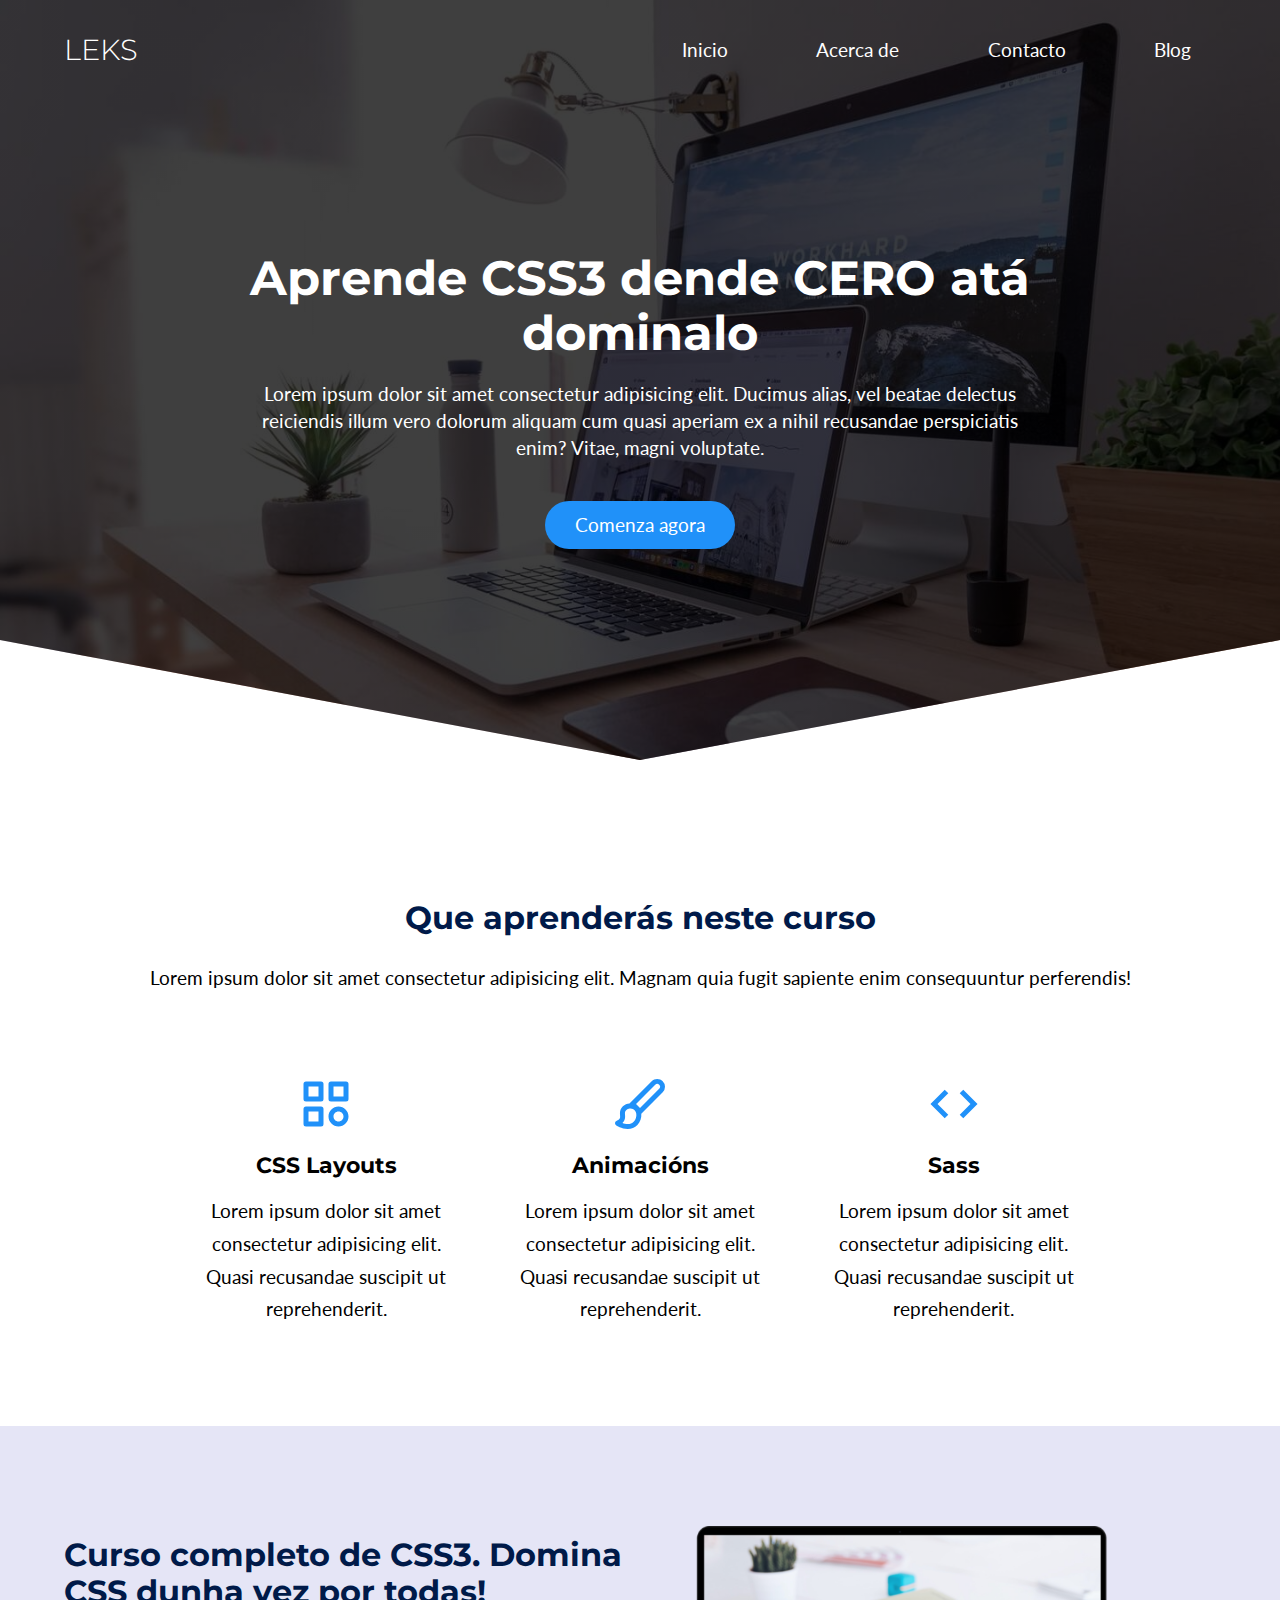
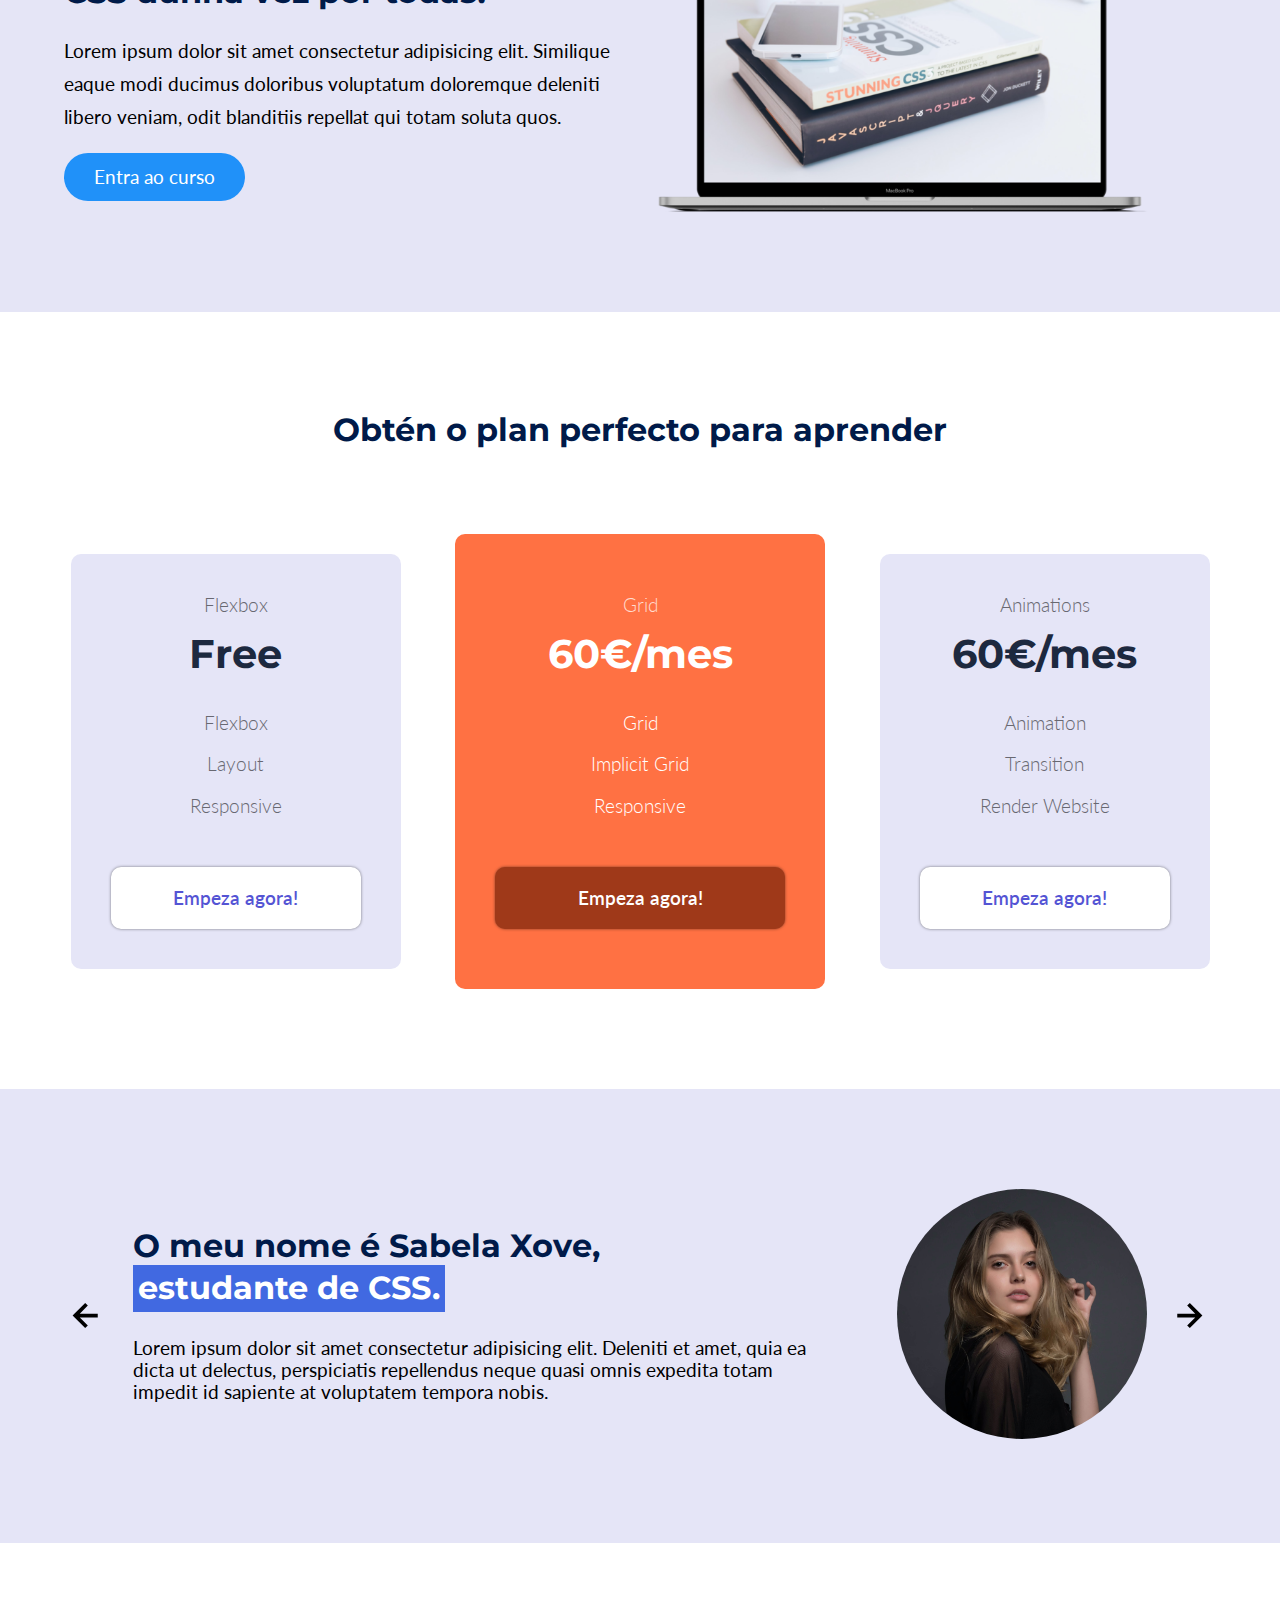
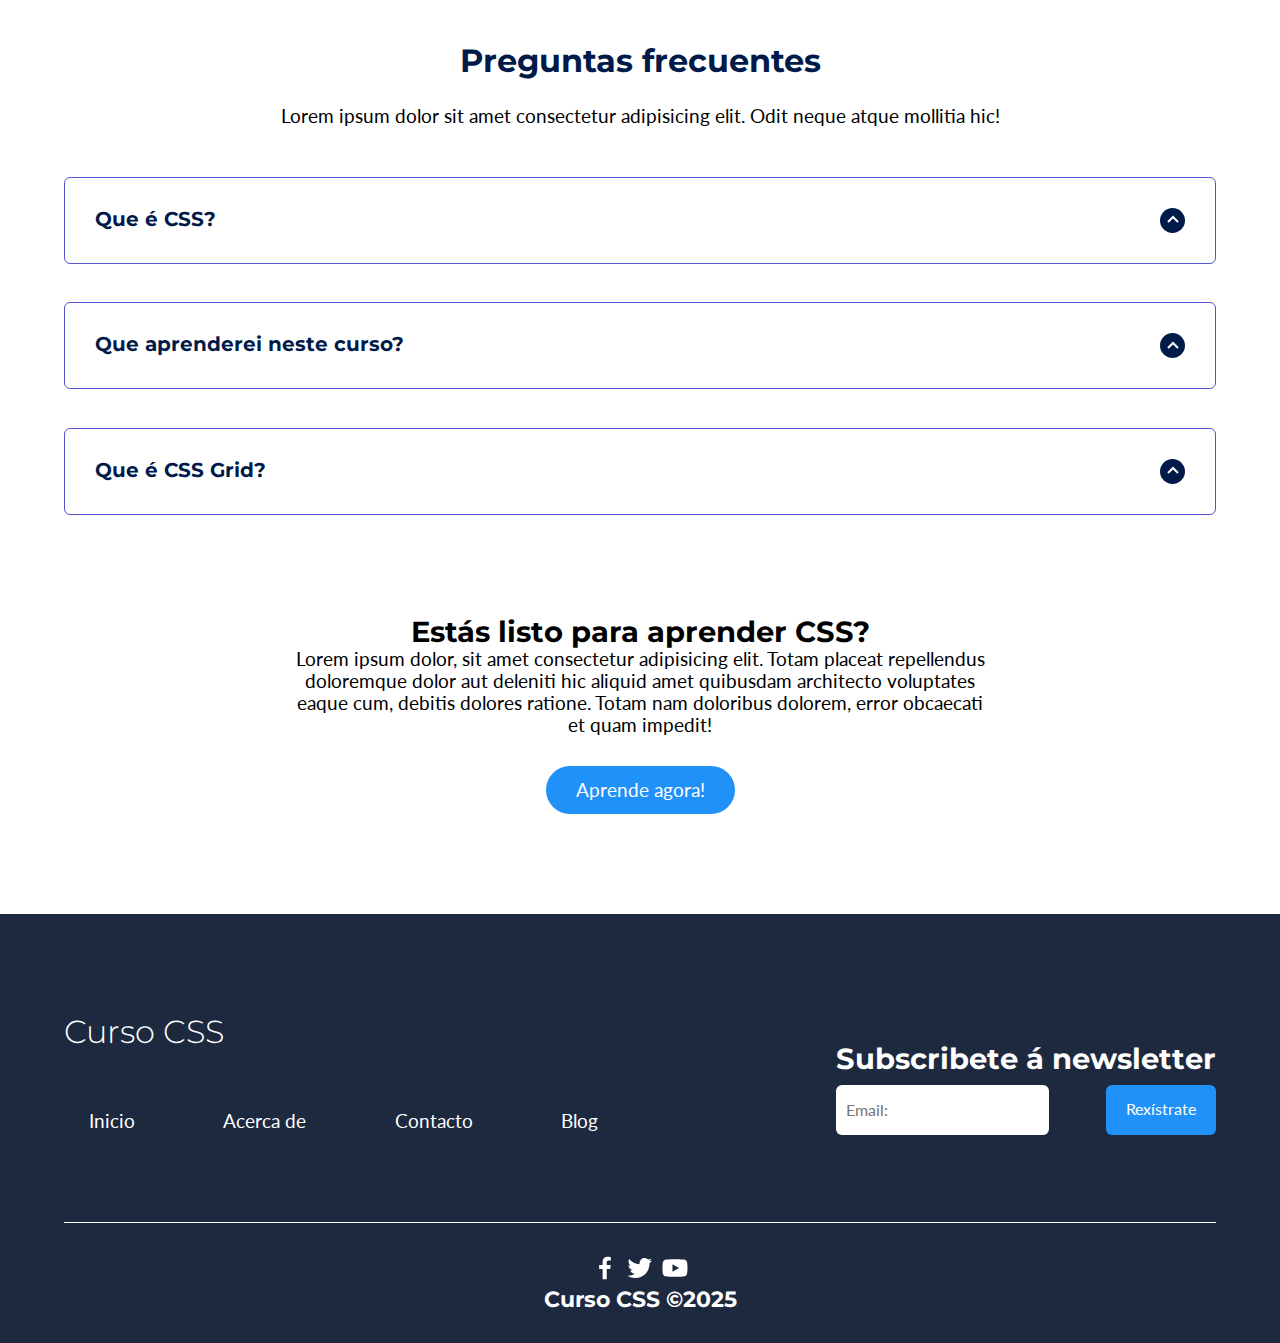
<file: index.html>
<!DOCTYPE html>
<html lang="en" dir="ltr">

<head>
    <meta charset="UTF-8">
    <meta name="viewport" content="width=device-width, initial-scale=1.0">
    <title>CSS3: Desde Cero</title>
    <link rel="shortcut icon" href="./img/favicon.png" type="image/x-icon">
    <link rel="stylesheet" href="./css/normalize.css">
    <link rel="stylesheet" href="./css/style.css">
</head>

<body>

    <Header class="hero">
        <nav class="nav container">
            <div class="nav__log">
                <h2 class="nav__title">LEKS</h2>
            </div>

            <ul class="nav__link nav__link--menu">
                <li class="nav__items"><a href="#" class="nav__links">Inicio</a></li>
                <li class="nav__items"><a href="acercade.html" class="nav__links">Acerca de</a></li>
                <li class="nav__items"><a href="contacto.html" class="nav__links">Contacto</a></li>
                <li class="nav__items"><a href="#" class="nav__links">Blog</a></li>

                <img src="./img/close.svg" alt="Icono de peche do menú" class="nav__close">
            </ul>

            <div class="nav__menu">
                <img src="./img/menu.svg" alt="Icono para menú responsivo" class="nav__img">
            </div>
        </nav>
        <section class="container hero__container">
            <h1 class="hero__title">Aprende CSS3 dende CERO atá dominalo</h1>
            <p class="hero__paragraph">Lorem ipsum dolor sit amet consectetur adipisicing elit. Ducimus alias, vel
                beatae delectus reiciendis illum vero dolorum aliquam cum quasi aperiam ex a nihil recusandae
                perspiciatis enim? Vitae, magni voluptate.</p>
            <a href="#" class="cta">Comenza agora</a>
        </section>
    </Header>

    <main>
        <section class="container about">
            <h2 class="subtitle">Que aprenderás neste curso</h2>
            <p class="about__paragraph">Lorem ipsum dolor sit amet consectetur adipisicing elit. Magnam quia fugit
                sapiente enim consequuntur perferendis!</p>
            <div class="about__main">
                <article class="about__icons"><img src="./img/shapes.svg" alt="Icono de CSS Layout" class="about__icon">
                    <h3 class="about__title">CSS Layouts</h3>
                    <p class="about__paragraph">Lorem ipsum dolor sit amet consectetur adipisicing elit. Quasi
                        recusandae suscipit ut reprehenderit.</p>
                </article>
                <article class="about__icons"><img src="./img/paint.svg" alt="Icono de Animacións" class="about__icon">
                    <h3 class="about__title">Animacións</h3>
                    <p class="about__paragraph">Lorem ipsum dolor sit amet consectetur adipisicing elit. Quasi
                        recusandae suscipit ut reprehenderit.</p>
                </article>
                <article class="about__icons"><img src="./img/code.svg" alt="Icono de Sass" class="about__icon">
                    <h3 class="about__title">Sass</h3>
                    <p class="about__paragraph">Lorem ipsum dolor sit amet consectetur adipisicing elit. Quasi
                        recusandae suscipit ut reprehenderit.</p>
                </article>
            </div>
        </section>
        <section class="knowledge">
            <div class="container knowledge__container">
                <div class="knowledge__text">
                    <h2 class="subtitle">Curso completo de CSS3. Domina CSS dunha vez por todas!</h2>
                    <p class="knowledge__paragraph">Lorem ipsum dolor sit amet consectetur adipisicing elit. Similique
                        eaque
                        modi ducimus doloribus voluptatum doloremque deleniti libero veniam, odit blanditiis repellat
                        qui
                        totam soluta quos.</p>
                    <a href="#" class="cta">Entra ao curso</a>
                </div>
                <figure class="knowledge__picture">
                    <img src="./img/macbook.png" alt="Imaxe dun ordenador" class="knowledge__img">
                </figure>
            </div>
        </section>
        <section class="container price">
            <h2 class="subtitle">Obtén o plan perfecto para aprender</h2>
            <div class="price__table">
                <div class="price__element">
                    <p class="price__name">Flexbox</p>
                    <h3 class="price__price">Free</h3>
                    <div class="price__items">
                        <p class="price__features">Flexbox</p>
                        <p class="price__features">Layout</p>
                        <p class="price__features">Responsive</p>
                    </div>
                    <a href="" class="price__cta">Empeza agora!</a>
                </div>

                <div class="price__element price__element--best">
                    <p class="price__name">Grid</p>
                    <h3 class="price__price">60&euro;/mes</h3>
                    <div class="price__items">
                        <p class="price__features">Grid</p>
                        <p class="price__features">Implicit Grid</p>
                        <p class="price__features">Responsive</p>
                    </div>
                    <a href="" class="price__cta">Empeza agora!</a>
                </div>

                <div class="price__element">
                    <p class="price__name">Animations</p>
                    <h3 class="price__price">60&euro;/mes</h3>
                    <div class="price__items">
                        <p class="price__features">Animation</p>
                        <p class="price__features">Transition</p>
                        <p class="price__features">Render Website</p>
                    </div>
                    <a href="" class="price__cta">Empeza agora!</a>
                </div>
            </div>
        </section>
        <section class="testimony">
            <div class="container testimony__container">
                <img src="./img/leftarrow.svg" alt="Frecha de navegación cara atrás" class="testimony__arrow"
                    id="before">

                <section class="testimony__body testimony__body--show" data-id="1">
                    <div class="testimony__texts">
                        <h2 class="subtitle">O meu nome é Sabela Xove, <span class="testimony__course">estudante de
                                CSS.</span></h2>
                        <p class="testimony__review">Lorem ipsum dolor sit amet consectetur adipisicing elit. Deleniti
                            et amet, quia ea dicta ut delectus, perspiciatis repellendus neque quasi omnis expedita
                            totam impedit id sapiente at voluptatem tempora nobis.</p>
                    </div>
                    <figure class="testimony__picture"><img src="./img/face.jpg" alt="Foto do alumno 1"
                            class="testimony__img"></figure>
                </section>

                <section class="testimony__body" data-id="2">
                    <div class="testimony__texts">
                        <h2 class="subtitle">O meu nome é Alexa Lérez, <span class="testimony__course">estudante de
                                UI/UX.</span></h2>
                        <p class="testimony__review">Lorem ipsum dolor sit amet consectetur adipisicing elit. Doloribus,
                            veniam minima provident ipsum adipisci, distinctio tenetur rerum perspiciatis exercitationem
                            magnam cum dolores iure, beatae pariatur? Odio, earum obcaecati.</p>
                    </div>
                    <figure class="testimony__picture"><img src="./img/face2.jpg" alt="Foto do alumno 2"
                            class="testimony__img"></figure>
                </section>

                <section class="testimony__body" data-id="3">
                    <div class="testimony__texts">
                        <h2 class="subtitle">O meu nome é Xian Aldeavella, <span class="testimony__course">estudante de
                                Frontend.</span></h2>
                        <p class="testimony__review">Lorem ipsum dolor sit amet consectetur, adipisicing elit. Unde
                            incidunt nulla quas eaque ipsam minus aut, eos numquam. Ipsa rem eos amet dolorum sunt
                            similique!</p>
                    </div>
                    <figure class="testimony__picture"><img src="./img/face3.jpg" alt="Foto do alumno 3"
                            class="testimony__img"></figure>
                </section>

                <section class="testimony__body" data-id="4">
                    <div class="testimony__texts">
                        <h2 class="subtitle">O meu nome é Uxía Sobreira, <span class="testimony__course">estudante de
                                CSS.</span></h2>
                        <p class="testimony__review">Lorem ipsum dolor, sit amet consectetur adipisicing elit. Nostrum a
                            tenetur sit at incidunt animi voluptatibus inventore officiis laudantium! Accusamus, aliquam
                            ratione nisi commodi ipsa hic nostrum, voluptas, nesciunt suscipit voluptate ea.</p>
                    </div>
                    <figure class="testimony__picture"><img src="./img/face4.jpg" alt="Foto do alumno 4"
                            class="testimony__img"></figure>
                </section>

                <img src="./img/rightarrow.svg" alt="Frecha de navegación cara adiante" class="testimony__arrow"
                    id="after">
            </div>
        </section>
        <section class="container questions">
            <h2 class="subtitle">Preguntas frecuentes</h2>
            <p class="questions__paragraph">Lorem ipsum dolor sit amet consectetur adipisicing elit. Odit neque atque
                mollitia hic!</p>

            <section class="questions__container">
                <article class="questions__padding">
                    <div class="questions__answer">
                        <h3 class="questions__title">Que é CSS?
                            <span class="questions__arrow">
                                <img src="./img/arrow.svg" alt="Despregar contidos" class="questions__img">
                            </span>
                        </h3>
                        <p class="questions__show">Lorem ipsum dolor sit amet consectetur adipisicing elit. Debitis
                            doloribus at ullam ut pariatur nam vitae nostrum qui voluptatibus vel in laborum, tempora
                            illo nisi unde delectus minus asperiores obcaecati hic eum quam. Laboriosam rerum porro,
                            numquam voluptates sint cupiditate.</p>
                    </div>

                </article>
                <article class="questions__padding">
                    <div class="questions__answer">
                        <h3 class="questions__title">Que aprenderei neste curso?
                            <span class="questions__arrow">
                                <img src="./img/arrow.svg" alt="Despregar contidos" class="questions__img">
                            </span>
                        </h3>
                        <p class="questions__show">Lorem ipsum dolor sit amet consectetur adipisicing elit. Optio neque
                            porro fuga quam et blanditiis explicabo veniam quisquam adipisci tenetur illo repellat id
                            perferendis laborum, vel quis fugiat cupiditate. Inventore, at error? Maiores ex sint beatae
                            debitis?</p>
                    </div>
                </article>

                <article class="questions__padding">
                    <div class="questions__answer">
                        <h3 class="questions__title">Que é CSS Grid?
                            <span class="questions__arrow">
                                <img src="./img/arrow.svg" alt="Despregar contidos" class="questions__img">
                            </span>
                        </h3>
                        <p class="questions__show">Lorem ipsum, dolor sit amet consectetur adipisicing elit. Dolorum
                            alias dignissimos nam odio, illum incidunt beatae, quae dolorem minima qui quas
                            necessitatibus? Voluptatibus eius iusto eligendi consequuntur obcaecati a adipisci quam
                            architecto nulla? Itaque quibusdam aspernatur cumque deserunt tenetur odio magnam sunt.</p>
                    </div>
                </article>
            </section>
            <section class="questions_offer">
                <h2 class="subtittle">Estás listo para aprender CSS?</h2>
                <p class="questions__copy">Lorem ipsum dolor, sit amet consectetur adipisicing elit. Totam placeat
                    repellendus doloremque dolor aut deleniti hic aliquid amet quibusdam architecto voluptates eaque
                    cum, debitis dolores ratione. Totam nam doloribus dolorem, error obcaecati et quam impedit!</p>
                <a href="#" class="cta">Aprende agora!</a>
            </section>
        </section>
    </main>

    <footer class="footer">
        <section class="container footer__container">
            <nav class="nav nav--footer">
                <h2 class="footer__title">Curso CSS</h2>

                <ul class="nav__link nav__link--footer">
                    <li class="nav__items"><a href="#" class="nav__links">Inicio</a></li>
                    <li class="nav__items"><a href="#" class="nav__links">Acerca de</a></li>
                    <li class="nav__items"><a href="#" class="nav__links">Contacto</a></li>
                    <li class="nav__items"><a href="#" class="nav__links">Blog</a></li>
                </ul>
            </nav>

            <form action="#" class="footer__form" method="post">
                <h2 class="footer__newsletter">Subscribete á newsletter</h2>
                <div class="footer__inputs">
                    <input type="email" class="footer__input" name="_replyto" placeholder="Email:" required>
                    <input type="submit" class="footer__submit" value="Rexístrate">
                </div>
            </form>
        </section>
        <section class="container footer__copy">
            <div class="footer__social">
                <a href="#" class="footer__icons"><img src="./img/facebook.svg" alt="Icono de Facebook"
                        class="footer__img"></a>
                <a href="#" class="footer__icons"><img src="./img/twitter.svg" alt="Icono de Twitter"
                        class="footer__img"></a>
                <a href="#" class="footer__icons"><img src="./img/youtube.svg" alt="icono de Youtube"
                        class="footer__img"></a>
            </div>

            <h3 class="gooter__copyright">
                Curso CSS &copy;2025
            </h3>

        </section>
    </footer>

    <!-- Scripts JS -->
    <script src="./js/slider.js"></script>
    <script src="./js/questions.js"></script>
    <script src="./js/menu.js"></script>

</body>

</html>
</file>
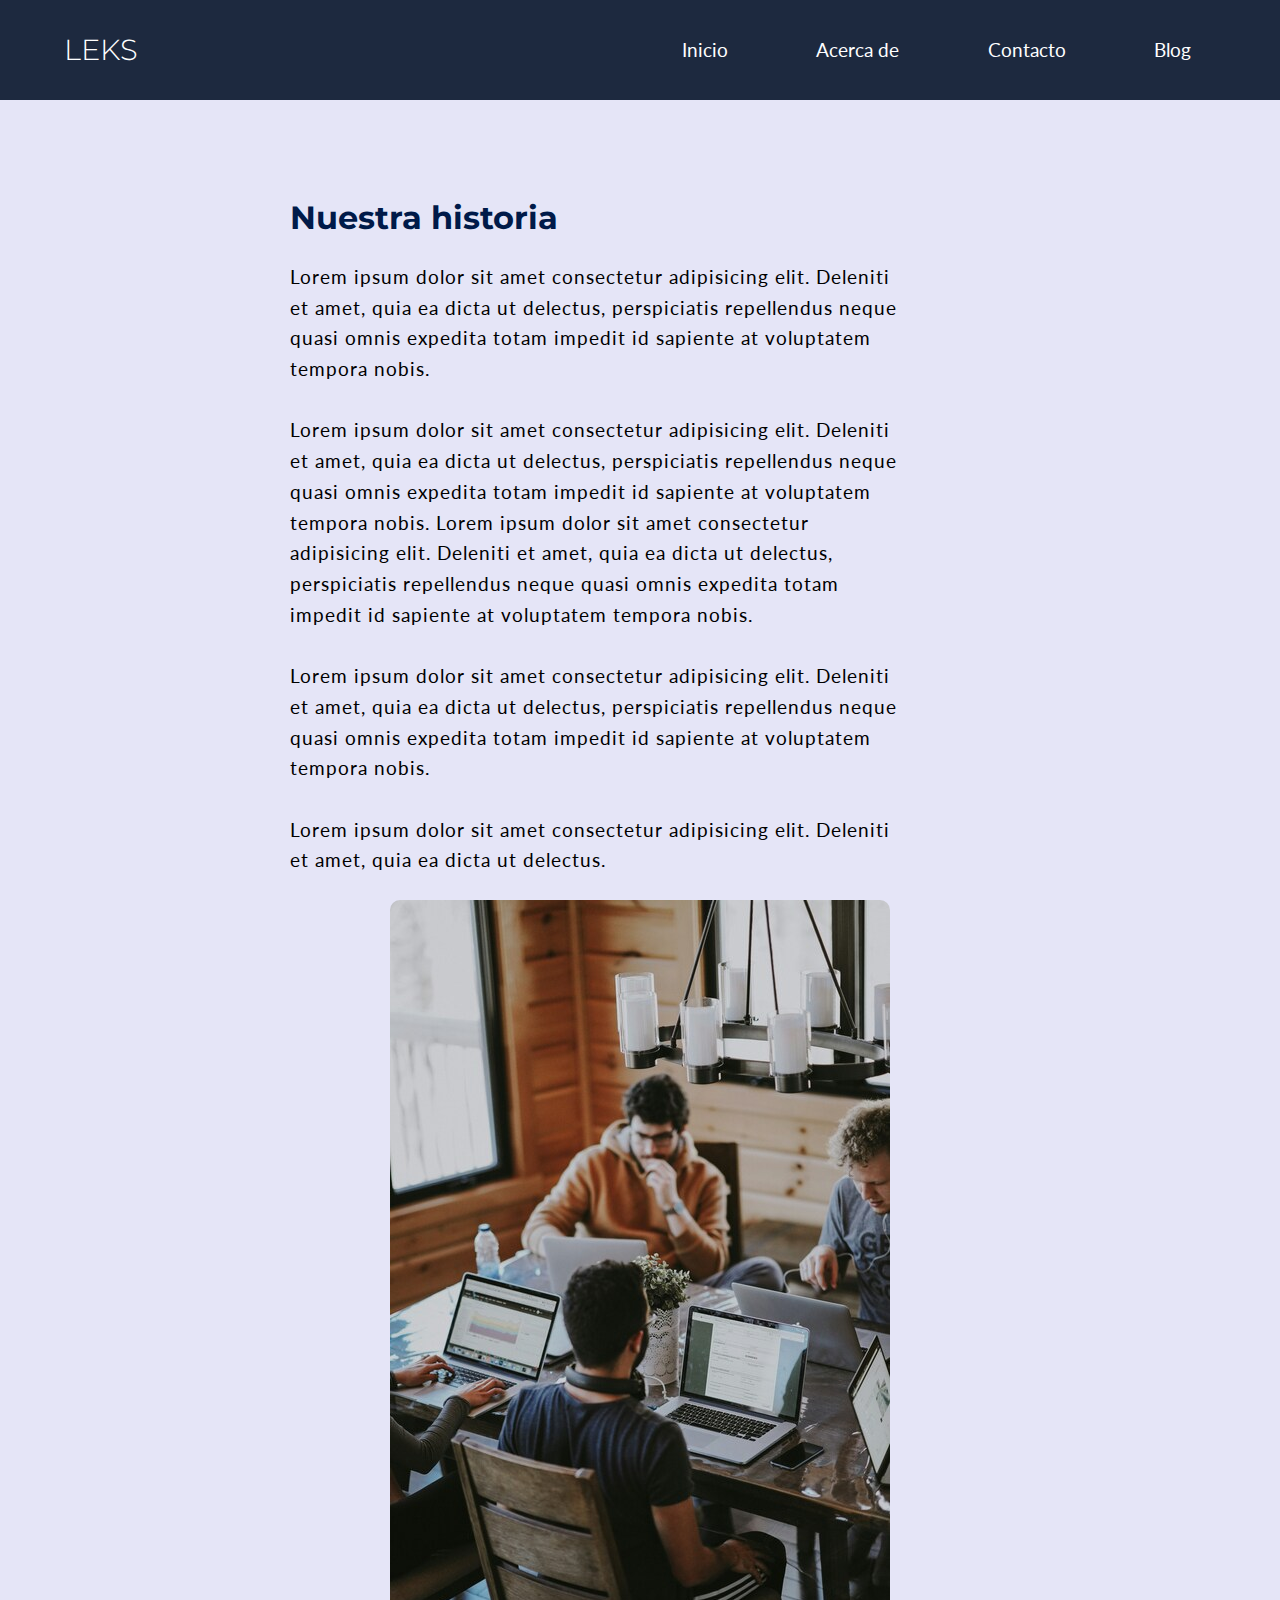
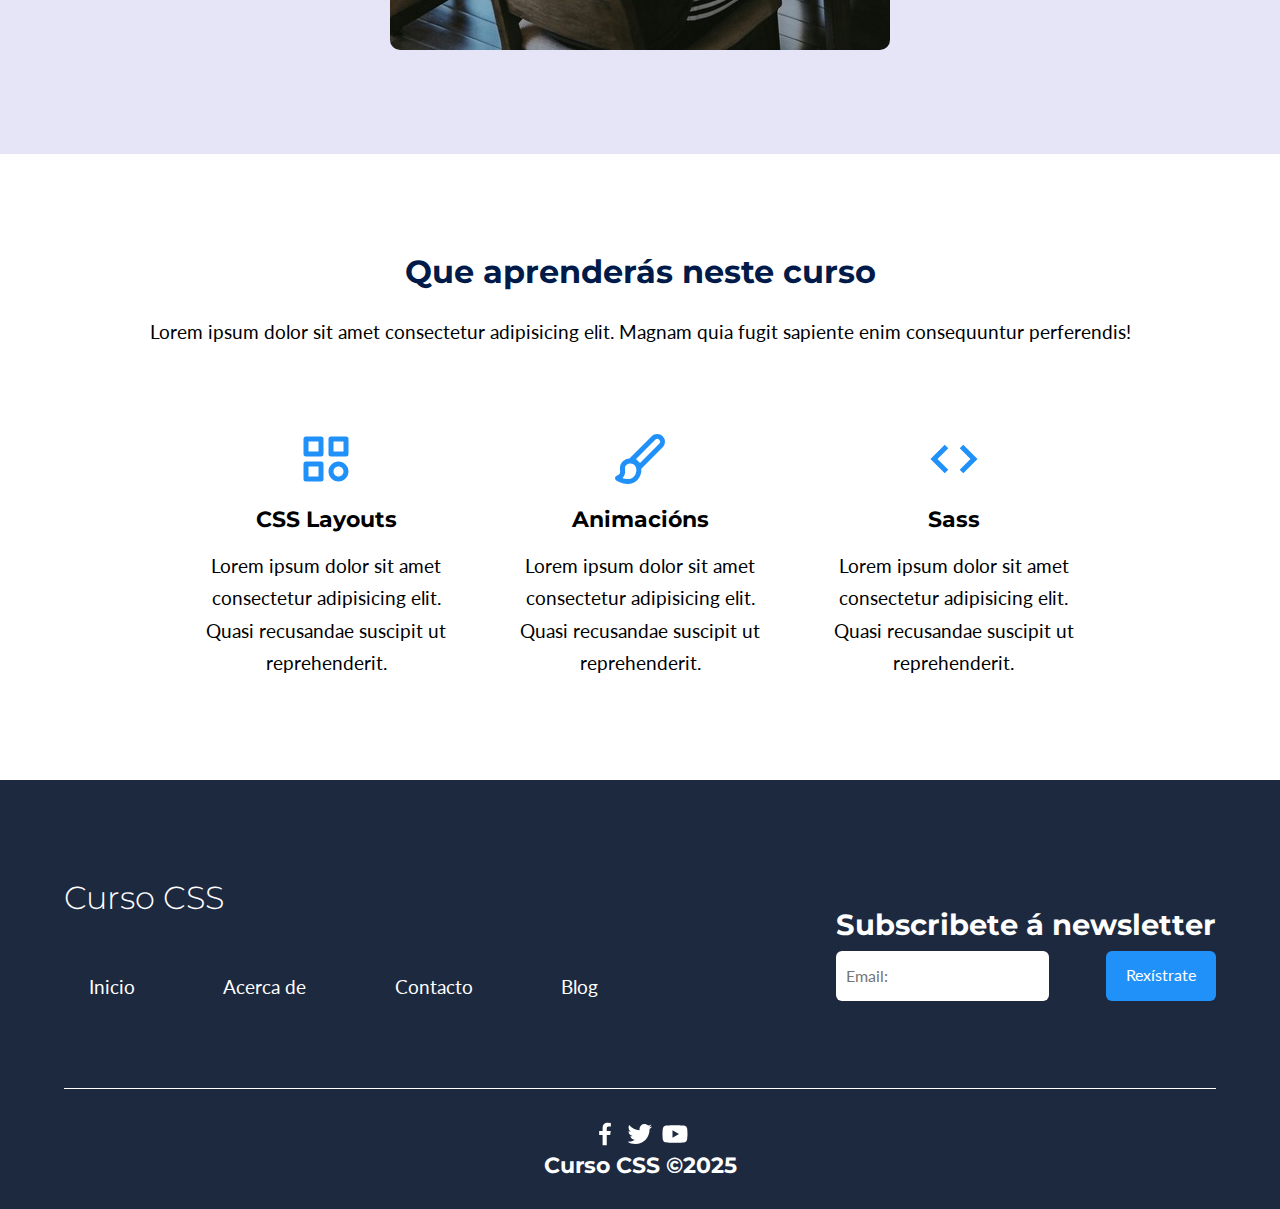
<file: acercade.html>
<!DOCTYPE html>
<html lang="en" dir="ltr">

<head>
    <meta charset="UTF-8">
    <meta name="viewport" content="width=device-width, initial-scale=1.0">
    <title>Acerca de</title>
    <link rel="shortcut icon" href="./img/favicon.png" type="image/x-icon">
    <link rel="stylesheet" href="./css/normalize.css">
    <link rel="stylesheet" href="./css/style.css">
    <link rel="stylesheet" href="./css/styletwo.css">
</head>

<body>

    <Header class="herotwo">
        <nav class="nav container">
            <div class="nav__log">
                <h2 class="nav__title">LEKS</h2>
            </div>

            <ul class="nav__link nav__link--menu">
                <li class="nav__items"><a href="index.html" class="nav__links">Inicio</a></li>
                <li class="nav__items"><a href="#" class="nav__links">Acerca de</a></li>
                <li class="nav__items"><a href="contacto.html" class="nav__links">Contacto</a></li>
                <li class="nav__items"><a href="#" class="nav__links">Blog</a></li>

                <img src="./img/close.svg" alt="Icono de peche do menú" class="nav__close">
            </ul>

            <div class="nav__menu">
                <img src="./img/menu.svg" alt="Icono para menú responsivo" class="nav__img">
            </div>
        </nav>
    </Header>

    <section class="testimony">
        <div class="container">

            <section class="acercade__container">
                <div class="testimony__texts">
                    <h2 class="subtitle">Nuestra historia</h2>
                    <div class="acecade__review">
                        <p>Lorem ipsum dolor sit amet consectetur adipisicing elit. Deleniti
                            et amet, quia ea dicta ut delectus, perspiciatis repellendus neque quasi omnis expedita
                            totam impedit id sapiente at voluptatem tempora nobis.</p><br>
                        <p>Lorem ipsum dolor sit amet consectetur adipisicing elit. Deleniti
                            et amet, quia ea dicta ut delectus, perspiciatis repellendus neque quasi omnis expedita
                            totam impedit id sapiente at voluptatem tempora nobis. Lorem ipsum dolor sit amet
                            consectetur
                            adipisicing elit. Deleniti
                            et amet, quia ea dicta ut delectus, perspiciatis repellendus neque quasi omnis expedita
                            totam impedit id sapiente at voluptatem tempora nobis.</p><br>
                        <p>Lorem ipsum dolor sit amet consectetur adipisicing elit. Deleniti
                            et amet, quia ea dicta ut delectus, perspiciatis repellendus neque quasi omnis expedita
                            totam impedit id sapiente at voluptatem tempora nobis.</p><br>
                        <p>Lorem ipsum dolor sit amet consectetur adipisicing elit. Deleniti
                            et amet, quia ea dicta ut delectus.</p>
                    </div>
                </div>
                <figure class="testimony__picture"><img src="./img/teamwork.jpg" alt="Foto do alumno 1"
                        class="acercade__img"></figure>
            </section>

        </div>
    </section>

    <section class="container about">
        <h2 class="subtitle">Que aprenderás neste curso</h2>
        <p class="about__paragraph">Lorem ipsum dolor sit amet consectetur adipisicing elit. Magnam quia fugit
            sapiente enim consequuntur perferendis!</p>
        <div class="about__main">
            <article class="about__icons"><img src="./img/shapes.svg" alt="Icono de CSS Layout" class="about__icon">
                <h3 class="about__title">CSS Layouts</h3>
                <p class="about__paragraph">Lorem ipsum dolor sit amet consectetur adipisicing elit. Quasi
                    recusandae suscipit ut reprehenderit.</p>
            </article>
            <article class="about__icons"><img src="./img/paint.svg" alt="Icono de Animacións" class="about__icon">
                <h3 class="about__title">Animacións</h3>
                <p class="about__paragraph">Lorem ipsum dolor sit amet consectetur adipisicing elit. Quasi
                    recusandae suscipit ut reprehenderit.</p>
            </article>
            <article class="about__icons"><img src="./img/code.svg" alt="Icono de Sass" class="about__icon">
                <h3 class="about__title">Sass</h3>
                <p class="about__paragraph">Lorem ipsum dolor sit amet consectetur adipisicing elit. Quasi
                    recusandae suscipit ut reprehenderit.</p>
            </article>
        </div>
    </section>

    <footer class="footer">
        <section class="container footer__container">
            <nav class="nav nav--footer">
                <h2 class="footer__title">Curso CSS</h2>

                <ul class="nav__link nav__link--footer">
                    <li class="nav__items"><a href="#" class="nav__links">Inicio</a></li>
                    <li class="nav__items"><a href="#" class="nav__links">Acerca de</a></li>
                    <li class="nav__items"><a href="#" class="nav__links">Contacto</a></li>
                    <li class="nav__items"><a href="#" class="nav__links">Blog</a></li>
                </ul>
            </nav>

            <form action="#" class="footer__form" method="post">
                <h2 class="footer__newsletter">Subscribete á newsletter</h2>
                <div class="footer__inputs">
                    <input type="email" class="footer__input" name="_replyto" placeholder="Email:" required>
                    <input type="submit" class="footer__submit" value="Rexístrate">
                </div>
            </form>
        </section>
        <section class="container footer__copy">
            <div class="footer__social">
                <a href="#" class="footer__icons"><img src="./img/facebook.svg" alt="Icono de Facebook"
                        class="footer__img"></a>
                <a href="#" class="footer__icons"><img src="./img/twitter.svg" alt="Icono de Twitter"
                        class="footer__img"></a>
                <a href="#" class="footer__icons"><img src="./img/youtube.svg" alt="icono de Youtube"
                        class="footer__img"></a>
            </div>

            <h3 class="gooter__copyright">
                Curso CSS &copy;2025
            </h3>

        </section>
    </footer>

    <!-- Scripts JS -->
    <script src="./js/slider.js"></script>
    <script src="./js/questions.js"></script>
    <script src="./js/menu.js"></script>

</body>

</html>
</file>
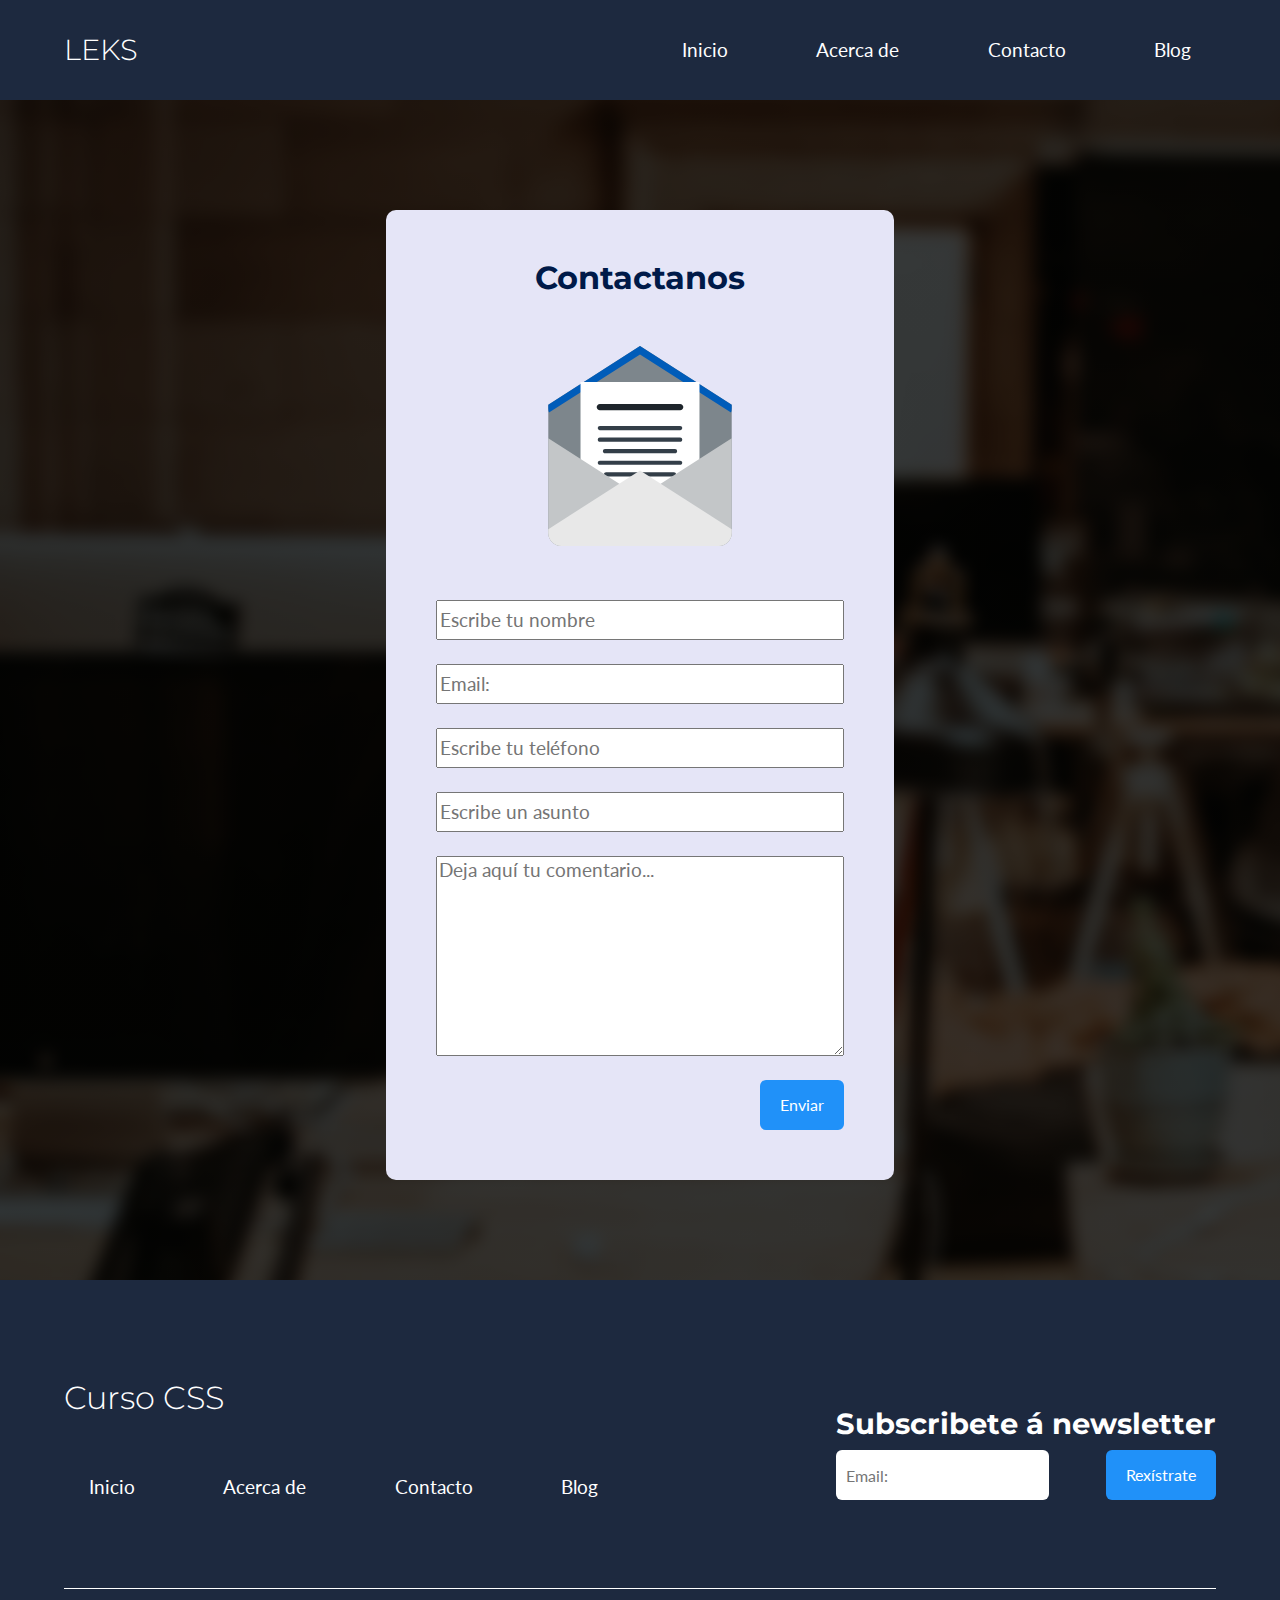
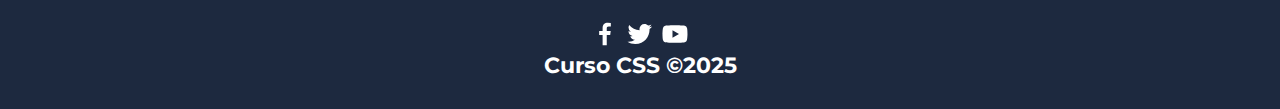
<file: contacto.html>
<!DOCTYPE html>
<html lang="en" dir="ltr">

<head>
    <meta charset="UTF-8">
    <meta name="viewport" content="width=device-width, initial-scale=1.0">
    <title>Contacto</title>
    <link rel="shortcut icon" href="./img/favicon.png" type="image/x-icon">
    <link rel="stylesheet" href="./css/normalize.css">
    <link rel="stylesheet" href="./css/style.css">
    <link rel="stylesheet" href="./css/styletwo.css">
</head>

<body class="contacto">

    <Header class="herotwo">
        <nav class="nav container">
            <div class="nav__log">
                <h2 class="nav__title">LEKS</h2>
            </div>

            <ul class="nav__link nav__link--menu">
                <li class="nav__items"><a href="index.html" class="nav__links">Inicio</a></li>
                <li class="nav__items"><a href="acercade.html" class="nav__links">Acerca de</a></li>
                <li class="nav__items"><a href="#" class="nav__links">Contacto</a></li>
                <li class="nav__items"><a href="#" class="nav__links">Blog</a></li>

                <img src="./img/close.svg" alt="Icono de peche do menú" class="nav__close">
            </ul>

            <div class="nav__menu">
                <img src="./img/menu.svg" alt="Icono para menú responsivo" class="nav__img">
            </div>
        </nav>
    </Header>
<!-- Formulario de contacto (usando algunas clases de index y otras nuevas) -->
    <section class="container price--form">
        <div class="footer__inputs--form">
            <h2 class="subtitle">Contactanos</h2>
            <img src="./img/email.svg" alt="" class="input__img">
            <input type="text" name="_replyto" placeholder="Escribe tu nombre" required class="input">
            <input type="email" name="_replyto" placeholder="Email:" required class="input">
            <input type="tel" name="_replyto" placeholder="Escribe tu teléfono" class="input">
            <input type="text" name="_replyto" placeholder="Escribe un asunto" required class="input">
            <textarea name="_replyto" placeholder="Deja aquí tu comentario..." required></textarea>
            <input type="submit" class="footer__submit" value="Enviar">
        </div>
    </section>

    <footer class="footer">
        <section class="container footer__container">
            <nav class="nav nav--footer">
                <h2 class="footer__title">Curso CSS</h2>

                <ul class="nav__link nav__link--footer">
                    <li class="nav__items"><a href="#" class="nav__links">Inicio</a></li>
                    <li class="nav__items"><a href="#" class="nav__links">Acerca de</a></li>
                    <li class="nav__items"><a href="#" class="nav__links">Contacto</a></li>
                    <li class="nav__items"><a href="#" class="nav__links">Blog</a></li>
                </ul>
            </nav>

            <form action="#" class="footer__form" method="post">
                <h2 class="footer__newsletter">Subscribete á newsletter</h2>
                <div class="footer__inputs">
                    <input type="email" class="footer__input" name="_replyto" placeholder="Email:" required>
                    <input type="submit" class="footer__submit" value="Rexístrate">
                </div>
            </form>
        </section>
        <section class="container footer__copy">
            <div class="footer__social">
                <a href="#" class="footer__icons"><img src="./img/facebook.svg" alt="Icono de Facebook"
                        class="footer__img"></a>
                <a href="#" class="footer__icons"><img src="./img/twitter.svg" alt="Icono de Twitter"
                        class="footer__img"></a>
                <a href="#" class="footer__icons"><img src="./img/youtube.svg" alt="icono de Youtube"
                        class="footer__img"></a>
            </div>

            <h3 class="gooter__copyright">
                Curso CSS &copy;2025
            </h3>

        </section>
    </footer>

    <!-- Scripts JS -->
    <script src="./js/slider.js"></script>
    <script src="./js/questions.js"></script>
    <script src="./js/menu.js"></script>

</body>

</html>
</file>
<file: css/style.css>
@import url('https://fonts.googleapis.com/css2?family=Lato&family=Montserrat:ital,wght@0,100..900;1,100..900&display=swap');

:root {
    --black: #000;
    --white: #fff;
    --font-primary: "Montserrat", sans-serif;
    --font-secondary: "Lato", sans-serif;
    --padding-container: 100px 0;
    --color-primary: #001a49;
}

body {
    font-family: var(--font-secondary);
    font-size: 10px;
}

h1,
h2,
h3,
h4 {
    font-family: var(--font-primary);
}

.container {
    font-size: 1.2rem;
    width: 90%;
    max-width: 1200px;
    margin: 0 auto;
    /* Mantiene el contedino centrado */
    overflow: hidden;
    /* Para recortar lo que sobre del recuadro */
    padding: var(--padding-container);
}

.hero {
    width: 100%;
    height: 100vh;
    min-height: 600px;
    max-height: 800px;
    position: relative;
    display: grid;
    grid-template-rows: 100px 1fr;
    color: var(--white);
}

.hero::before {
    content: "";
    position: absolute;
    top: 0;
    left: 0;
    width: 100%;
    height: 100%;
    background-image: linear-gradient(180deg, #000000c0 0%, #000000c0 100%), url('../img/computer.jpg');
    background-size: cover;
    clip-path: polygon(0 0, 100% 0, 100% 80%, 50% 95%, 0 80%);
    z-index: -1;
}

/* Navegación */
.nav {
    --padding-container: 0;
    /* Al manejar la variable de esta manera solo afecta este cambio a .Nav */
    height: 100%;
    display: flex;
    align-items: center;
}

.nav__title {
    font-weight: 300;
}

.nav__link {
    margin-left: auto;
    padding: 0;
    display: grid;
    grid-auto-flow: column;
    grid-auto-columns: max-content;
    gap: 2em;
}

.nav__items {
    list-style: none;
    padding: 10px 25px;
}

.nav__items:hover {
    background-color: rgba(0, 0, 0, 0.19);
    transition: ease .5s;
    border-radius: 5px;
}

.nav__links {
    color: var(--white);
    text-decoration: none;
}

.nav__menu {
    margin-left: auto;
    cursor: pointer;
    display: none;
}

.nav__img {
    display: block;
    width: 30px;
}

.nav__close {
    display: var(--show, none);
}

/* Hero Container */
.hero__container {
    max-width: 800px;
    --padding-container: 0;
    display: grid;
    grid-auto-rows: max-content;
    align-content: center;
    gap: 1em;
    padding-bottom: 100px;
    text-align: center;
}

.hero__title {
    font-size: 3rem;
}

.hero__paragraph {
    margin-bottom: 20px;
    line-height: 1.4;
}

.cta {
    display: inline-block;
    background-color: #2091f9;
    justify-self: center;
    /* texto segun contenido */
    color: var(--white);
    text-decoration: none;
    padding: 13px 30px;
    border-radius: 32px;
}

.cta:hover {
    background-color: #001a49;
    transition: ease .3s;
}

.cta:active {
    background-color: #5454d4;
}

/* About section */
.about {
    text-align: center;
}

.subtitle {
    color: var(--color-primary);
    font-size: 2rem;
    margin-bottom: 25px;
}

.about__title {
    margin-bottom: 0;
    line-height: 1em;
}

.about__paragraph {
    line-height: 1.7;
    padding-top: 0;
}

.about__main {
    padding-top: 80px;
    display: grid;
    width: 80%;
    margin: 0 auto;
    gap: 1em;
    overflow: hidden;
    grid-template-columns: repeat(auto-fit, minmax(260px, auto));
}

.about__icons {
    display: grid;
    gap: 1em;
    justify-items: center;
    width: 260px;
    overflow: hidden;
    margin: 0 auto;
}

.about__icon {
    width: 60px;
}

/* knowledge */
.knowledge {
    background-color: #e5e5f7;
    background-image: radial-gradient(#444cf7 0.5px, transparent 0.5px), radial-gradient(#444cf7 0.5px, #e5e5f6 0.5px);
    background-size: 20px 20px;
    background-position: 0 0, 10px 10px;
    overflow: hidden;
}

.knowledge__container {
    display: grid;
    grid-template-columns: 1fr 1fr;
    gap: 1em;
    align-items: center;
}

.knowledge__picture {
    max-width: 500px;
}

.knowledge__img {
    width: 100%;
    display: block;
}

.knowledge__paragraph {
    line-height: 1.7;
    margin-bottom: 20px;
}

/* price */
.price {
    text-align: center;
}

.price__table {
    padding-top: 60px;
    display: flex;
    flex-wrap: wrap;
    gap: 2.5em;
    justify-content: space-evenly;
    align-items: center;
}

.price__element {
    background-color: #e5e5f7;
    text-align: center;
    border-radius: 10px;
    width: 330px;
    padding: 40px;
    --color-plan: #686871;
    --color-price: #1d293f;
    --bg-cta: var(--white);
    --color-cta: #5454d4;
    --color-items: #686871;
}

.price__element--best {
    width: 370px;
    padding: 60px 40px;
    background-color: #ff7143;
    --color-plan: rgb(255 255 255 /75%);
    --color-price: var(--white);
    --bg-cta: #9f3919;
    --color-cta: var(--white);
    --color-items: var(--white);
}

.price__name {
    color: var(--color-plan);
    margin-bottom: 15px;
    font-weight: 300;
}

.price__price {
    font-size: 2.5rem;
    color: var(--color-price);
}

.price__items {
    margin-top: 35px;
    display: grid;
    gap: 1em;
    font-weight: 300;
    font-size: 1.2rem;
    margin-bottom: 50px;
    color: var(--color-items)
}

.price__cta {
    display: block;
    padding: 20px 0;
    border-radius: 10px;
    text-decoration: none;
    background-color: var(--bg-cta);
    font-weight: 600;
    color: var(--color-cta);
    box-shadow: 0 0 3px rgba(0,0,3, .5);
}

.price__cta:active {
    background-color: #001a49;
    transition: ease .3s;
}

/* testimony */
.testimony {
    background-color: #e5e5f7;
}

.testimony__container {
    display: grid;
    grid-template-columns: 50px 1fr 50px;
    gap: 1em;
    align-items: center;
}

.testimony__body {
    display: grid;
    grid-template-columns: 1fr max-content;
    justify-content: space-between;
    align-items: center;
    gap: 2em;
    grid-column: 2/3;
    grid-row: 1/2;
    opacity: 0;
    pointer-events: none;
}

.testimony__body--show {
    pointer-events: unset;
    opacity: 1;
    transition: opacity .7s ease-in-out;
}

.testimony__img {
    width: 250px;
    height: 250px;
    border-radius: 50%;
    object-fit: cover;
    object-position: 50% 30%;
}

.testimony__texts {
    max-width: 700px;
}

.testimony__course {
    background-color: #4169e1;
    color: var(--white);
    display: inline-block;
    padding: 5px;
}

.testimony__arrow {
    width: 90%;
    cursor: pointer;
}

/* questions */
.questions {
    text-align: center;
}

.questions__container {
    display:grid;
    gap: 2em;
    padding: 50px 0 100px 0;
}

.questions__padding {
    padding: 0;
    transition: padding .3s;
    border: 1px solid #5454d4;
    border-radius: 6px;
}

.questions__padding--add {
    padding-bottom: 30px;
}

.questions__answer {
    padding: 0 30px 0;
    overflow: hidden;
}

.questions__title {
    text-align: left;
    display: flex;
    font-size: 20px;
    padding: 30px 0;
    cursor: pointer;
    color: var(--color-primary);
    justify-content: space-between;
}

.questions__arrow {
    border-radius: 50%;
    background-color: var(--color-primary);
    width: 25px;
    height: 25px;
    display: flex;
    justify-content: center;
    align-items: center;
    align-self: flex-end;
    margin-left: 10px;
    transition: transform .3s;
}

.questions__arrow--rotate {
    transform: rotate(180deg);
}

.questions__show {
    text-align: left;
    height: 0;
    transition: height .3s;
}

.questions__img {
    display: block;
}

.questions__copy {
    width: 60%;
    margin: 0 auto;
    margin-bottom: 30px;
}

/* footer */

.footer {
    background-color: #1d293f;
}

.footer__title {
    font-weight: 300;
    font-size: 2rem;
    margin-bottom: 30px;
}

.footer__title, .footer__newsletter {
    color: var(--white);
}

.footer__container {
    display: flex;
    justify-content: space-between;
    align-items: center;
    border-bottom: 1px solid var(--white);
    padding-bottom: 60px;
}

.nav--footer {
    padding-bottom: 20px;
    display: grid;
    gap: 1em;
    grid-auto-flow: row;
    height: 100%;
}

.nav__link--footer {
    display: flex;
    margin: 0;
    margin-right: 20px;
    flex-wrap: wrap;
}

.footer__inputs {
    margin-top: 10px;
    display: flex;
    overflow: hidden;
}

.footer__input {
    background-color: var(--white);
    height: 50px;
    display: block;
    padding-left: 10px;
    border-radius: 6px;
    font-size: 1rem;
    outline: none;
    border: none;
    margin-right: 16px;
}

.footer__submit {
    margin-left: auto;
    display: inline-block;
    height: 50px;
    padding: 0 20px;
    background-color: #2091f9;
    border: none;
    font-size: 1rem;
    color: var(--white);
    border-radius: 6px;
    cursor: pointer;
}

.footer__submit:hover {
    background-color: #001a49;
}

.footer__submit:active {
    background-color: #5454d4;
}

.footer__copy {
    --padding-container: 30px 0;
    text-align: center;
    color: var(--white);
}

.footer__copyright {
    font-weight: 300;
}

.footer__icons {
    margin-bottom: 10px;
}

.footer__img {
    width: 30px;
}

/* media queries */
@media (max-width:800px){
    .nav__menu {
        width: 30px;
        display: block;
    }

    .nav__link--menu {
        position: fixed;
        background-color: var(--black);
        top: 0;
        left: 0;
        height: 100%;
        width: 100%;
        display: flex;
        flex-direction: column;
        justify-content: space-evenly;
        align-items: center;
        z-index: 100;
        opacity: 0;
        pointer-events: none;
        transition: opacity .7s;
    }

    .nav__link--show {
        --show: block;
        opacity: 1;
        pointer-events: unset;
    }

    .nav__close {
        position: absolute;
        top: 30px;
        right: 30px;
        width: 30px;
        cursor: pointer;
    }

    .hero__title {
        font-size: 2.5rem;
    }

    .about__main {
        gap: 2em;
    }

    .about__icons:last-of-type {
        grid-column: 1/-1;
    }

    .knowledge__container {
        grid-template-columns: 1fr;
        grid-template-rows: max-content 1fr;
        gap: 3em;
        text-align: center;
    }

    .knowledge__picture {
        grid-row: 1/2;
        justify-self: center;
    }

    .testimony__container {
        grid-template-columns: 30px 1fr 30px;
    }

    .testimony__body {
        grid-template-columns: 1fr;
        grid-template-rows: max-content max-content;
        gap:3em;
        justify-items: center;
    }

    .testimony__img {
        width: 200px;
        height: 200px;
    }

    .questions__copy {
        width: 100%;
    }

    .footer__container {
        flex-wrap: wrap;
    }

    .nav--footer {
        width: 100%;
        justify-items: center;
    }

    .nav__link--footer {
        width: 100%;
        justify-content: space-evenly;
        margin: 0;
    }

    .footer__form {
        width: 100%;
        justify-content: space-evenly;
    }

    .footer__input {
        flex: 1;
    }
}

@media (max-width:600px){
    .hero__title {
        font-size: 2rem;
    }

    .hero__paragraph {
        font-size: 1rem;
    }

    .subtitle {
        font-size: 1.8rem;
    }

    .price__element {
        width: 90%;
    }

    .price__element--best {
        width: 90%;
        padding: 40px;
    }

    .price__price {
        font-size: 2rem;
    }

    .testimony {
        --padding-container: 60px 0;
    }

    .testimony__container {
        grid-template-columns: 28px 1fr 28px;
        gap: .9em;
    }

    .testimony__arrow {
        width: 100%;
    }

    .testimony__course {
        margin-top: 15px;
    }

    .questions__title {
        font-size: 1rem;
    }

    .footer__title {
        justify-self: start;
        margin-bottom: 15px;
    }

    .nav--footer {
        padding-bottom: 60px;
    }

    .nav__link--footer {
        justify-content: space-between;
    }

    .footer__inputs {
        flex-wrap: wrap;
    }

    .footer__input {
        flex-basis: 100%;
        margin: 0;
        margin-bottom: 16px;
    }

    .footer__submit {
        margin-right: auto;
        margin-left: 0;

        /* margin:0;
        width: 100%;
        */
    }
}
</file>
<file: css/styletwo.css>
@import url('https://fonts.googleapis.com/css2?family=Lato&family=Montserrat:ital,wght@0,100..900;1,100..900&display=swap');

:root {
    --black: #000;
    --white: #fff;
    --font-primary: "Montserrat", sans-serif;
    --font-secondary: "Lato", sans-serif;
    --padding-container: 100px 0;
    --color-primary: #001a49;
}

/* Formulario de contacto - Página de contacto */
.contacto {
    content: "";
    position: relative;
    top: 0;
    left: 0;
    background-image: linear-gradient(180deg, #000000c0 0%, #000000c0 100%), url('../img/fsffeqkd1sc.png');
    width: 100%;
    height: 100%;
    background-size: cover;
}

.herotwo {
    width: 100%;
    height: 100px;
    position: relative;
    display: grid;
    color: var(--white);
    background-color: #1d293f;
}

.input__img {
    margin-bottom: 30px;
}

.price--form {
    text-align: center;
    display: flex;
    align-items: center;
    flex-direction: column;
}

.footer__inputs--form {
    display: flex;
    flex-direction: column;
    align-items: center;
    margin-top: 10px;
    gap: 1.5rem;
    overflow: hidden;
    background-color: #e5e5f7;
    padding: 50px;
    border-radius: 10px;
}

.input {
    width: 408px;
    height: 40px;
}

textarea {
    width: 408px;
    height: 200px;
}

/* Acerca de */
.acercade__container {
    display: flex;
    flex-wrap: wrap;
    align-items: center;
    justify-content: center;
}

.acecade__review {
    line-height: 1.6;
    width: auto;
    height: auto;
    letter-spacing: 1px;
    margin-right: 5rem;
    margin-bottom: 1.5rem;
}

.acercade__img {
    border-radius: 10px;
}
</file>
